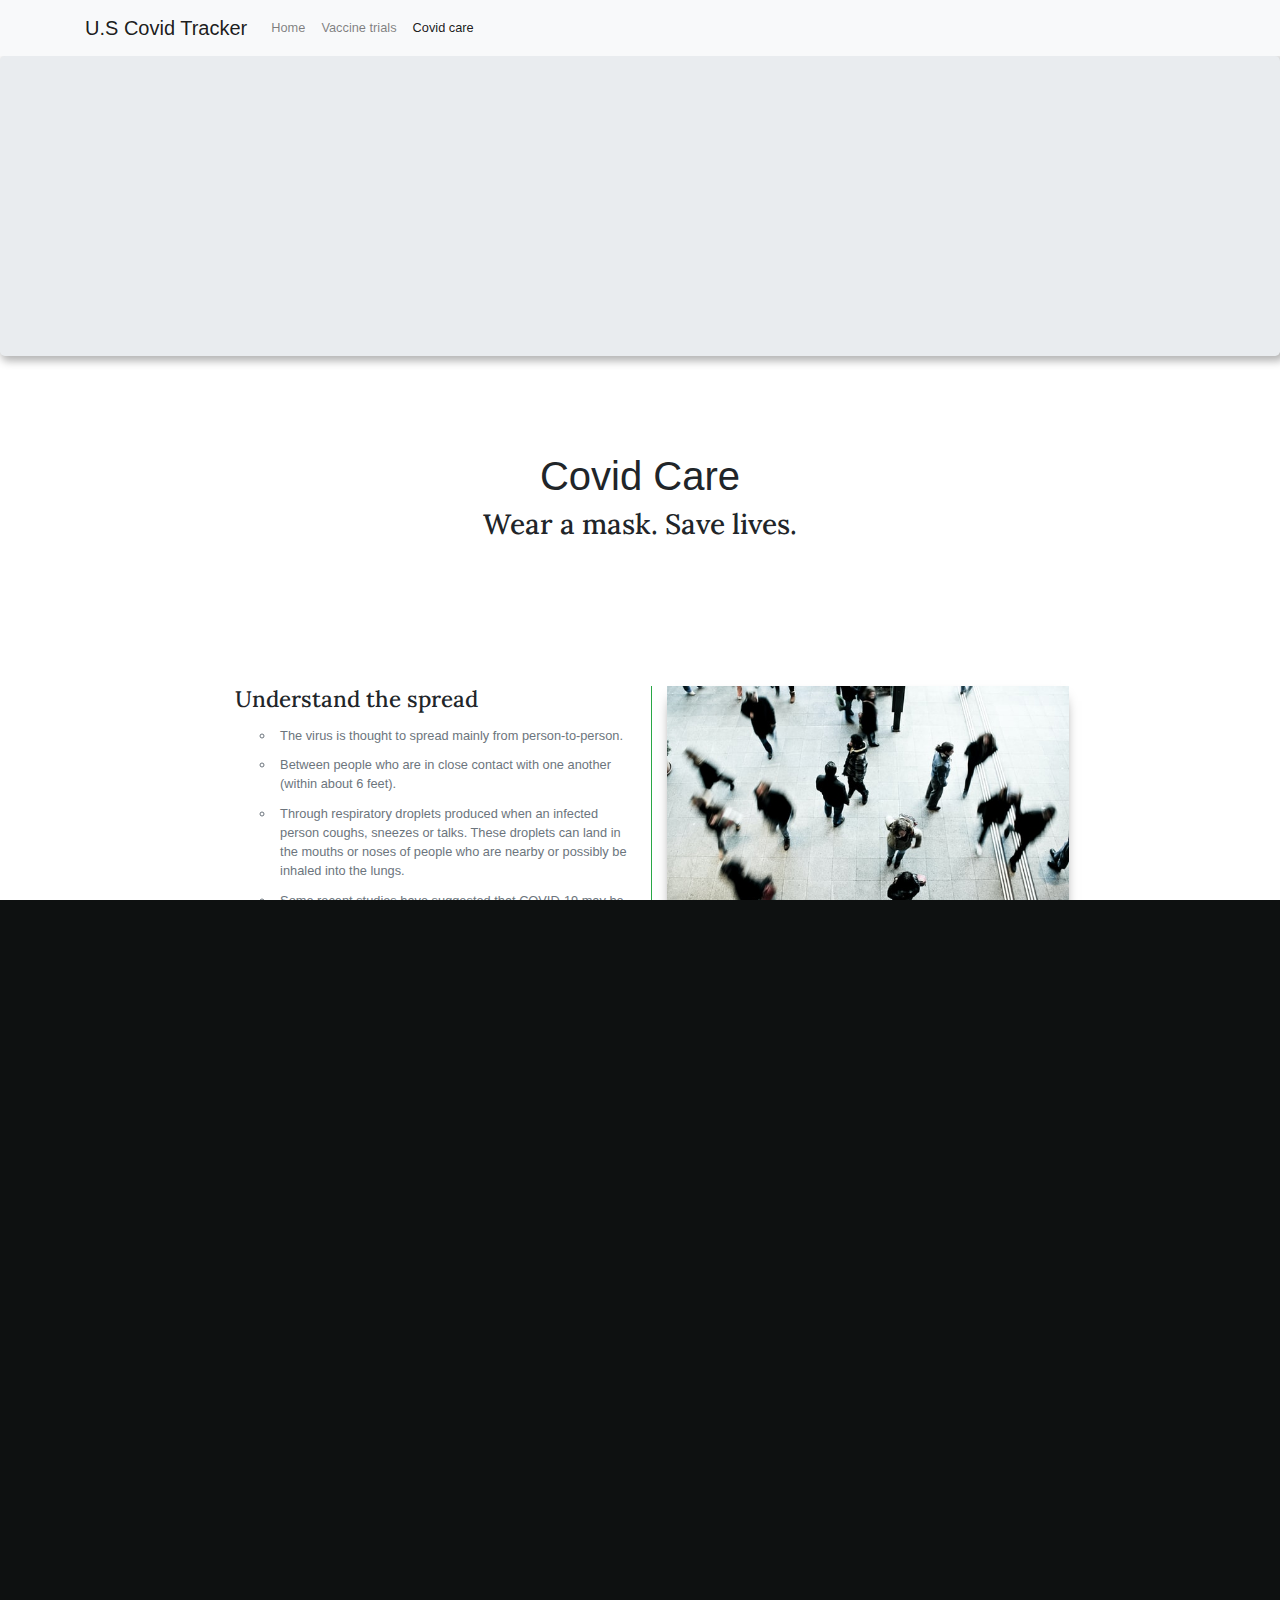
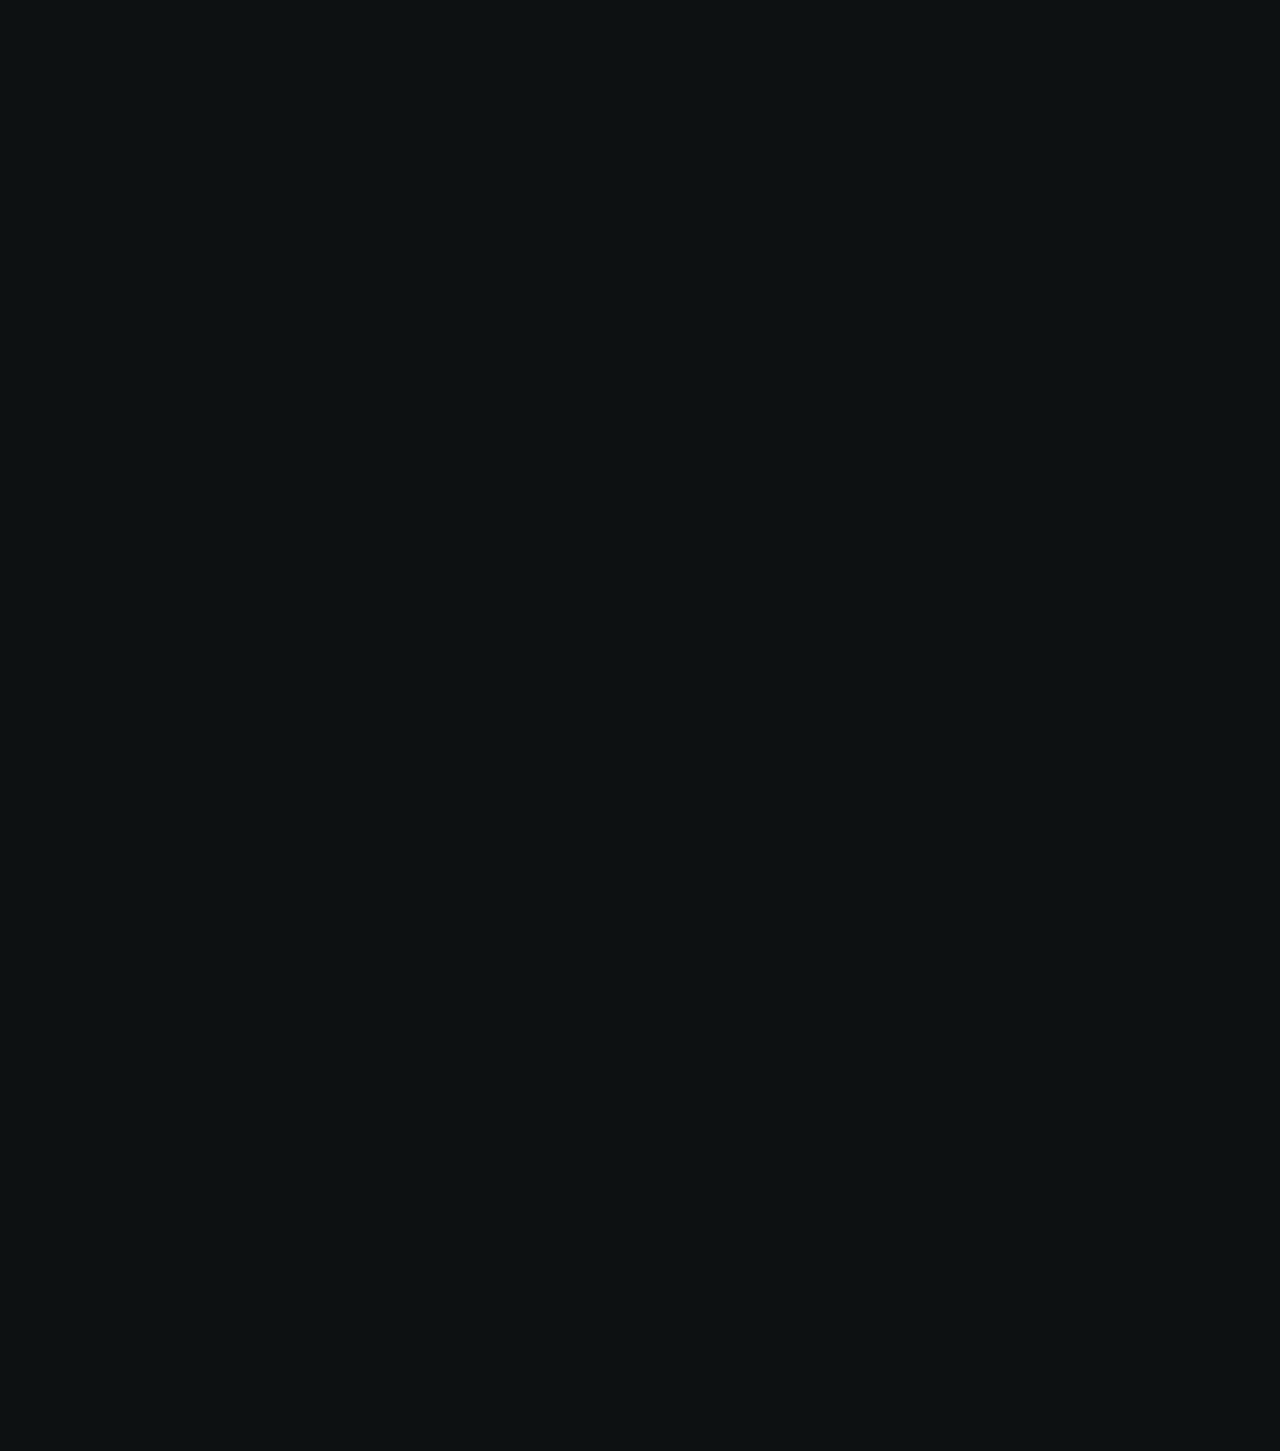
<file: care.html>
<!DOCTYPE html>
<html lang="en">
  <head>
    <meta charset="UTF-8" />
    <meta name="viewport" content="width=device-width, initial-scale=1.0" />
    <title>Covid Tracker | Care</title>
    <link rel="stylesheet" href="style.css" />
    <link
      rel="stylesheet"
      href="https://maxcdn.bootstrapcdn.com/bootstrap/4.0.0/css/bootstrap.min.css"
      integrity="sha384-Gn5384xqQ1aoWXA+058RXPxPg6fy4IWvTNh0E263XmFcJlSAwiGgFAW/dAiS6JXm"
      crossorigin="anonymous"
    />
    <link
      rel="stylesheet"
      href="https://stackpath.bootstrapcdn.com/font-awesome/4.7.0/css/font-awesome.min.css"
      integrity="sha384-wvfXpqpZZVQGK6TAh5PVlGOfQNHSoD2xbE+QkPxCAFlNEevoEH3Sl0sibVcOQVnN"
      crossorigin="anonymous"
    />
  </head>
  <body>
    <!-- NAV -->
    <nav class="navbar navbar-expand-lg navbar-light bg-light">
      <div class="container">
        <a class="navbar-brand" href="#">U.S Covid Tracker</a>
        <button
          class="navbar-toggler"
          type="button"
          data-toggle="collapse"
          data-target="#navbarNav"
          aria-controls="navbarNav"
          aria-expanded="false"
          aria-label="Toggle navigation"
        >
          <span class="navbar-toggler-icon"></span>
        </button>
        <div class="collapse navbar-collapse" id="navbarNav">
          <ul class="navbar-nav">
            <li class="nav-item">
              <a class="nav-link small" href="index.html"
                >Home <span class="sr-only">(current)</span></a
              >
            </li>
            <li class="nav-item">
              <a class="nav-link small" href="vaccine.html">Vaccine trials</a>
            </li>
            <li class="nav-item active">
              <a class="nav-link small" href="care.html">Covid care</a>
            </li>
          </ul>
        </div>
      </div>
    </nav>
    <!-- // NAV -->

    <!-- Banner -->
    <div class="jumbotron care-header"></div>
    <!-- End Banner -->

    <!-- Header Text -->

    <div class="container">
      <h1 class="text-center pt-5 mt-5">Covid Care</h1>
      <h3 class="text-center">Wear a mask. Save lives.</h3>
      <div class="container">
        <div class="container my-5 py-5 z-depth-1">
          <!--Section: Content-->
          <section class="px-md-5 mx-md-5 text-center text-lg dark-grey-text">
            <!--Grid row-->
            <div class="row pl-4">
              <!--Grid column-->
              <div class="col-md-6 mb-4 mb-md-0 border-right border-success">
                <h3 class="pr-5 text-left">Understand the spread</h3>
                <ul class="text-muted small text-left care-li">
                  <li>
                    The virus is thought to spread mainly from person-to-person.
                  </li>
                  <li>
                    Between people who are in close contact with one another
                    (within about 6 feet).
                  </li>
                  <li>
                    Through respiratory droplets produced when an infected
                    person coughs, sneezes or talks. These droplets can land in
                    the mouths or noses of people who are nearby or possibly be
                    inhaled into the lungs.
                  </li>
                  <li>
                    Some recent studies have suggested that COVID-19 may be
                    spread by people who are not showing symptoms.
                  </li>
                  <li class="font-weight-bold">
                    Avoid touching your eyes, nose, and mouth with unwashed
                    hands.
                  </li>
                </ul>
              </div>
              <!--Grid column-->

              <!--Grid column-->
              <div class="col-md-6 mb-4 mb-md-0">
                <!--Image-->
                <div class="view overlay z-depth-1-half">
                  <img src="/img/group-min.jpg" class="img-fluid" alt="" />
                  <a href="#">
                    <div class="mask rgba-white-light"></div>
                  </a>
                </div>
              </div>
              <!--Grid column-->
            </div>
            <!--Grid row-->
          </section>
          <!--Section: Content-->

          <!--Section: Content-->
          <section
            class="px-md-5 mx-md-5 text-center text-lg dark-grey-text pt-5"
          >
            <!--Grid row-->
            <div class="row pl-4">
              <!--Grid column-->
              <div class="col-md-6 mb-4 mb-md-0">
                <!--Image-->
                <div class="view overlay z-depth-1-half">
                  <img src="/img/distance.jpg" class="img-fluid" alt="" />
                  <a href="#">
                    <div class="mask rgba-white-light"></div>
                  </a>
                </div>
              </div>
              <!--Grid column-->

              <!--Grid column-->
              <div class="col-md-6 mb-4 mb-md-0 border-left border-primary">
                <h3 class="font-weight-bold text-left">
                  Keep your distance
                </h3>
                <ul class="text-muted small text-left care-li">
                  <li>
                    You could spread COVID-19 to others even if you do not feel
                    sick.
                  </li>
                  <li>
                    The mask is meant to protect other people in case you are
                    infected.
                  </li>
                  <li>
                    Everyone should wear a mask in public settings and when
                    around people who don’t live in your household, especially
                    when other social distancing measures are difficult to
                    maintain.
                  </li>
                  <li>
                    Continue to keep about 6 feet between yourself and others.
                    The mask is not a substitute for social distancing.
                  </li>
                </ul>
              </div>
              <!--Grid column-->
            </div>
            <!--Grid row-->
          </section>

          <!--Section: Content-->
          <section
            class="px-md-5 mx-md-5 text-center text-lg dark-grey-text pt-5"
          >
            <!--Grid row-->
            <div class="row pl-4">
              <!--Grid column-->
              <div class="col-md-6 mb-4 mb-md-0 border-right border-secondary">
                <h3 class="font-weight-bold pr-5 text-left">
                  Clean and Disinfect
                </h3>
                <ul class="text-muted small text-left care-li">
                  <li>
                    Clean AND disinfect
                    <a
                      href="https://www.cdc.gov/coronavirus/2019-ncov/prevent-getting-sick/disinfecting-your-home.html"
                      target="_blank"
                      >frequently touched surfaces</a
                    >
                    daily. This includes tables, doorknobs, light switches,
                    countertops, handles, desks, phones, keyboards, toilets,
                    faucets, and sinks.
                  </li>
                  <li>
                    If surfaces are dirty, clean them. Use detergent or soap and
                    water prior to disinfection.
                  </li>
                  <li>
                    Then, use a household disinfectant. Most common
                    <a
                      href="https://www.epa.gov/pesticide-registration/list-n-disinfectants-use-against-sars-cov-2-covid-19"
                      target="_blank"
                      >EPA-registered household disinfectants</a
                    >
                    will work.
                  </li>
                </ul>
              </div>
              <!--Grid column-->

              <!--Grid column-->
              <div class="col-md-6 mb-4 mb-md-0">
                <!--Image-->
                <div class="view overlay z-depth-1-half">
                  <img src="/img/clean.jpg" class="img-fluid" alt="" />
                  <a href="#">
                    <div class="mask rgba-white-light"></div>
                  </a>
                </div>
              </div>
              <!--Grid column-->
            </div>
            <!--Grid row-->
          </section>
          <!--Section: Content-->

          <!--Section: Content-->
          <section
            class="px-md-5 mx-md-5 text-center text-lg dark-grey-text pt-5"
          >
            <!--Grid row-->
            <div class="row pl-4">
              <!--Grid column-->
              <div class="col-md-6 mb-4 mb-md-0">
                <!--Image-->
                <div class="view overlay z-depth-1-half">
                  <img src="/img/health.jpg" class="img-fluid" alt="" />
                  <a href="#">
                    <div class="mask rgba-white-light"></div>
                  </a>
                </div>
              </div>
              <!--Grid column-->

              <!--Grid column-->
              <div class="col-md-6 mb-4 mb-md-0 border-left border-info">
                `
                <h3 class="font-weight-bold text-left">
                  Monitor your health
                </h3>
                <ul class="text-muted small text-left care-li">
                  <li>
                    Be alert for symptoms. Watch for fever, cough, shortness of
                    breath, or
                    <a
                      href="https://www.cdc.gov/coronavirus/2019-ncov/symptoms-testing/symptoms.html"
                      target="_blank"
                      >other symptoms</a
                    >
                    of COVID-19.
                  </li>
                  <li>
                    Especially important if you are running essential errands,
                    going into the office or workplace, and in settings where it
                    may be difficult to keep a physical distance of 6 feet.
                  </li>
                  <li>Take your temperature if symptoms develop.</li>
                  <li>
                    Don’t take your temperature within 30 minutes of exercising
                    or after taking medications that could lower your
                    temperature, like acetaminophen.
                  </li>
                  <li>Follow CDC guidance if symptoms develop.</li>
                </ul>
              </div>
              <!--Grid column-->
            </div>
            <!--Grid row-->
          </section>
        </div>
      </div>
    </div>

    <!-- Footer -->
    <footer class="page-footer font-small mdb-color pt-4">
      <!-- Footer Links -->
      <div class="container text-center text-md-left">
        <!-- Footer links -->
        <div class="row text-center text-md-left mt-3 pb-3">
          <!-- Grid column -->
          <div class="col-md-3 col-lg-3 col-xl-3 mx-auto mt-3">
            <h6 class="text-uppercase mb-4 font-weight-bold">Covid Tracker</h6>
            <p>
              Covid tracker usses data provided by
              <a href="https://www.jhu.edu/" target="_blank"
                >John Hopkins University</a
              >. The Covid Tracker application is not meant to diagnose or
              provide professional medical guidance on matters related to
              Covid-19. If you have any flu-like symptoms, stay home and contact
              your medical provider.
            </p>
          </div>
          <!-- Grid column -->

          <hr class="w-100 clearfix d-md-none" />

          <hr class="w-100 clearfix d-md-none" />

          <!-- Grid column -->
          <div class="col-md-3 col-lg-2 col-xl-2 mx-auto mt-3">
            <h6 class="text-uppercase mb-4 font-weight-bold">Useful links</h6>
            <p>
              <a href="https://www.cdc.gov/" target="_blank"
                >Center for Disease Control</a
              >
            </p>
            <p>
              <a href="https://www.who.int/" target="_blank"
                >World Health Organization</a
              >
            </p>
            <p>
              <a href="https://www.nih.gov/coronavirus" target="_blank"
                >National Institutes of Health</a
              >
            </p>
            <p>
              <a
                href="https://news.google.com/covid19/map?hl=en-US&gl=US&ceid=US%3Aen"
                target="_blank"
                >Google COVID-19 resource</a
              >
            </p>
          </div>

          <!-- Grid column -->
          <hr class="w-100 clearfix d-md-none" />

          <!-- Grid column -->
          <div class="col-md-4 col-lg-3 col-xl-3 mx-auto mt-3">
            <h6 class="text-uppercase mb-4 font-weight-bold">
              If you are showing any of these signs, seek emergency medical care
              immediately:
            </h6>
            <p>Trouble breathing</p>
            <p>Persistent pain or pressure in the chest</p>
            <p>New confusion</p>
            <p>Inability to wake or stay awake</p>
            <p>Bluish lips or face</p>
            <p class="font-italic">
              Call your medical provider for any other symptoms that are severe
              or concerning to you.
            </p>
          </div>
          <!-- Grid column -->
        </div>
        <!-- Footer links -->

        <hr />

        <!-- Grid row -->
        <div class="row d-flex align-items-center">
          <!-- Grid column -->
          <div class="col-md-7 col-lg-8">
            <!--Copyright-->
            <p class="text-center text-md-left">
              © 2020 Copyright:
              <strong> Covid Tracker </strong>
            </p>
          </div>
          <!-- Grid column -->

          <!-- Grid column -->
          <!-- Grid column -->
        </div>
        <!-- Grid row -->
      </div>
      <!-- Footer Links -->
    </footer>
    <!-- Footer -->
    <script
      src="https://code.jquery.com/jquery-3.3.1.slim.min.js"
      integrity="sha384-q8i/X+965DzO0rT7abK41JStQIAqVgRVzpbzo5smXKp4YfRvH+8abtTE1Pi6jizo"
      crossorigin="anonymous"
    ></script>
    <script
      src="https://cdnjs.cloudflare.com/ajax/libs/popper.js/1.14.7/umd/popper.min.js"
      integrity="sha384-UO2eT0CpHqdSJQ6hJty5KVphtPhzWj9WO1clHTMGa3JDZwrnQq4sF86dIHNDz0W1"
      crossorigin="anonymous"
    ></script>
    <script
      src="https://stackpath.bootstrapcdn.com/bootstrap/4.3.1/js/bootstrap.min.js"
      integrity="sha384-JjSmVgyd0p3pXB1rRibZUAYoIIy6OrQ6VrjIEaFf/nJGzIxFDsf4x0xIM+B07jRM"
      crossorigin="anonymous"
    ></script>
  </body>
</html>
</file>
<file: style.css>
@import url("https://fonts.googleapis.com/css2?family=Lora:wght@700&display=swap");

* {
  box-sizing: border-box;
}

body,
html {
  width: 100%;
  height: 100%;
  padding: 0;
  margin: 0;
  overflow-x: hidden;
  background-color: #0e1111;
}

h3 {
  font-family: "Lora", serif !important;
}

.header {
  padding-top: 20px;
}
.header h1 {
  text-align: center;
  margin-top: 15px !important;
  font-size: 40px !important;
  margin-bottom: -20px !important;
}

.header p {
  text-align: center;
  margin-top: 15px;
  margin-bottom: -30px;
  font-size: 1.2em;
}

.header span {
  font-size: 0.8em;
  text-align: center;
  margin-top: 30px;
  margin-bottom: -25px;
  display: block;
}

#mapid {
  height: 450px;
  -webkit-box-shadow: -2px 11px 25px -11px rgba(0, 0, 0, 0.75);
  -moz-box-shadow: -2px 11px 25px -11px rgba(0, 0, 0, 0.75);
  box-shadow: -2px 11px 25px -11px rgba(0, 0, 0, 0.75);
}

.card-wrap {
  margin: 20px auto;
  width: 100%;
}

.row {
  display: flex;
  justify-content: space-between;
  margin: 3em auto !important;
}

.card-body {
  text-align: center;
  -webkit-box-shadow: 11px 10px 24px -23px rgba(0, 0, 0, 0.75);
  -moz-box-shadow: 11px 10px 24px -23px rgba(0, 0, 0, 0.75);
  box-shadow: 11px 10px 24px -23px rgba(0, 0, 0, 0.75);
}

/* Search bar in nav */
form {
  position: absolute;
  right: 1%;
  top: 22%;
  width: 40%;
}

input[type="text"] {
  width: 40% !important;
}

.btn {
  padding: 0.14rem 0.75rem !important;
  margin-left: 10px;
}

/* ******* */
.flip-card {
  background-color: transparent;
  width: 300px;
  height: 200px;
  margin: 10px;
  perspective: 1000px; /* Remove this if you don't want the 3D effect */
}

.flip-card p {
  font-size: 1.3em;
  color: white;
}

.flip-card h3 {
  font-size: 1.4em;
  margin-bottom: -7px;
}

/* This container is needed to position the front and back side */
.flip-card-inner {
  position: relative;
  width: 100%;
  height: 100%;
  text-align: center;
  transition: transform 0.8s;
  transform-style: preserve-3d;
}

/* Do an horizontal flip when you move the mouse over the flip box container */
.flip-card:hover .flip-card-inner {
  transform: rotateY(180deg);
}

/* Position the front and back side */
.flip-card-front,
.flip-card-back {
  position: absolute;
  width: 100%;
  height: 100%;
  padding: 1.2em;
  -webkit-backface-visibility: hidden; /* Safari */
  backface-visibility: hidden;
}

/* Style the front side (fallback if image is missing) */
.flip-card-front {
  background-color: #343332;
  color: white;
}

/* Style the back side */
.flip-card-back {
  background-color: dodgerblue;
  color: white;
  transform: rotateY(180deg);
  text-align: left !important;
}

.flip-card-back p {
  font-size: 0.99em;
  margin-bottom: 3px;
}

canvas {
  height: 90% !important;
  width: 90% !important;
}

footer {
  background-color: #343332;
  color: white;
  margin-top: 80px !important;
}

footer p {
  font-size: 15px;
  width: 100%;
}

footer .row {
  margin-bottom: 0 !important;
}

.vaccine-header {
  /* background: url("https://cdn.pixabay.com/photo/2020/03/16/16/29/virus-4937553__480.jpg") */
  background: url("https://www.labnetinternational.com/sites/www.labnetinternational.com/files/blogsies/header-images/COVID-19_banner.jpg")
    no-repeat center center fixed;
  -webkit-background-size: cover;
  -moz-background-size: cover;
  -o-background-size: cover;
  background-size: cover;
  height: 300px !important;
  -webkit-box-shadow: 3px 3px 5px -2px rgba(0, 0, 0, 0.14);
  -moz-box-shadow: 3px 3px 5px -2px rgba(0, 0, 0, 0.14);
  box-shadow: 3px 3px 8px 2px rgba(0, 0, 0, 0.3);
}

.py-5 {
  padding: 0 !important;
}

.vaccine-card-body {
  margin-top: -100px;
}

.show-read-more .more-text {
  display: none;
}

.card p {
  font-size: 0.9em;
}

.card-header {
  -webkit-box-shadow: 3px 3px 5px -2px rgba(0, 0, 0, 0.14);
  -moz-box-shadow: 3px 3px 5px -2px rgba(0, 0, 0, 0.14);
  box-shadow: 3px 3px 5px -2px rgba(0, 0, 0, 0.14);
  background-color: #a94e8b14;
}

/* Covid Care */
.care-header {
  background: url("https://images.unsplash.com/photo-1585904529540-db52ff70f4c6?ixlib=rb-1.2.1&ixid=eyJhcHBfaWQiOjEyMDd9&auto=format&fit=crop&w=1053&q=80")
    no-repeat center center fixed;
  -webkit-background-size: cover;
  -moz-background-size: cover;
  -o-background-size: cover;
  background-size: cover;
  height: 300px !important;
  -webkit-box-shadow: 3px 3px 5px -2px rgba(0, 0, 0, 0.14);
  -moz-box-shadow: 3px 3px 5px -2px rgba(0, 0, 0, 0.14);
  box-shadow: 3px 3px 8px 2px rgba(0, 0, 0, 0.3);
}

section p {
  font-size: 0.6em !important;
}

section h3 {
  font-size: 1.4em !important;
}

.care-li li {
  font-size: 1em;
  padding: 0.4em;
  list-style-type: circle;
}

img {
  -webkit-box-shadow: 0px 7px 14px -8px rgba(0, 0, 0, 1);
  -moz-box-shadow: 0px 7px 14px -8px rgba(0, 0, 0, 1);
  box-shadow: 0px 7px 14px -8px rgba(0, 0, 0, 1);
}
</file>
